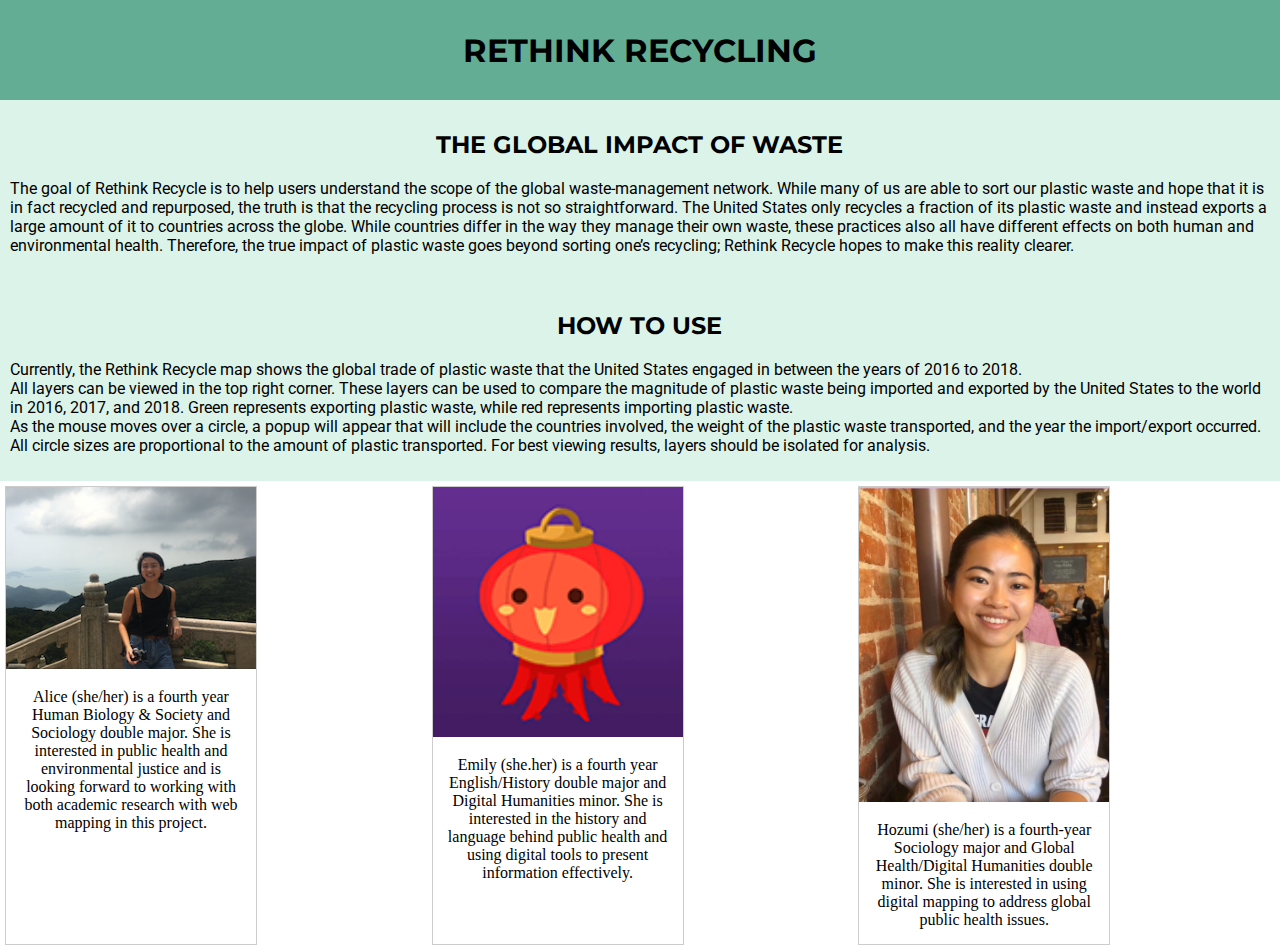
<file: About/index.html>
<!DOCTYPE html>


<!-- An About page with (at minimum) the following sections:
Group members: photos, titles, roles, and a short blurb
About the project: a strong description about what the project is about, its goal, and who it is for
Instructions: a "how to use the map" section -->


<html>
<head>
	<title>Rethink Recycling</title>
	<meta charset="utf-8" />

	<!-- style sheets -->
	<link rel="stylesheet" href="css/style.css">

    <link rel="preconnect" href="https://fonts.gstatic.com">
    <link href="https://fonts.googleapis.com/css2?family=Montserrat:ital,wght@1,100&family=Roboto:wght@300&display=swap" rel="stylesheet">

</head>

<!-- layout of what is visible on site -->
<body>

    <!-- classes are creaed and style is defined by css style with .class -->
	<div class="header">
		<h1 class="font1">RETHINK RECYCLING</h1>
	</div>

	<div class="sidebar">
        <h2 class = "font1"> THE GLOBAL IMPACT OF WASTE</h2>
        <p class="font2">
            The goal of Rethink Recycle is to help users understand the scope of the global waste-management network. While many of us are able to sort our plastic waste and hope that it is in fact recycled and repurposed, the truth is that the recycling process is not so straightforward. The United States only recycles a fraction of its plastic waste and instead exports a large amount of it to countries across the globe. While countries differ in the way they manage their own waste, these practices also all have different effects on both human and environmental health. Therefore, the true impact of plastic waste goes beyond sorting one’s recycling; Rethink Recycle hopes to make this reality clearer.   
        </p>	
    </div>

    <div class = "howto">
        <h2 class="font1"> HOW TO USE</h2>
        <p class = "font2">
            Currently, the Rethink Recycle map shows the global trade of plastic waste that the United States engaged in between the years of 2016 to 2018. 
            <br>
            All layers can be viewed in the top right corner. These layers can be used to compare the magnitude of plastic waste being imported and exported by the United States to the world in 2016, 2017, and 2018. Green represents exporting plastic waste, while red represents importing plastic waste.
            <br>
            As the mouse moves over a circle, a popup will appear that will include the countries involved, the weight of the plastic waste transported, and the year the import/export occurred.
            <br>
            All circle sizes are proportional to the amount of plastic transported. For best viewing results, layers should be isolated for analysis.
            </p>
    </div>

    
    <div class="gallery">
        <img src="alice.png" alt="Alice" width="600" height="400">
        <div class="desc">Alice (she/her) is a fourth year Human Biology & Society and Sociology double major. She is interested in public health and environmental justice and is looking forward to working with both academic research with web mapping in this project.</div>
      </div>
      
      <div class="gallery">
        <img src="emily.png" alt="Emily" width="600" height="400">
        <div class="desc">Emily (she.her) is a fourth year English/History double major and Digital Humanities minor. She is interested in the history and language behind public health and using digital tools to present information effectively.</div>
      </div>
      
      <div class="gallery">
        <img src="hozumi.png" alt="Hozumi" width="600" height="400">
        <div class="desc">Hozumi (she/her) is a fourth-year Sociology major and Global Health/Digital Humanities double minor. She is interested in using digital mapping to address global public health issues.</div>
      </div>   
</body>
</html>
</file>
<file: About/css/style.css>
body,html {
	margin:0;
	height:100%;
	width:100%;
}

body {
    display: grid;
	grid-template-rows: 100px 1fr;
	grid-template-columns: 33.33% 33.33% 33.33%;
	grid-template-areas: 
	"header header header"
    "sidebar sidebar sidebar "
    "howto howto howto"
    "gallery gallery gallery";
}

.header {
	grid-area: header;
	padding:10px;
    background-color: rgb(98, 173, 148);
}
.sidebar {
	grid-area: sidebar;
	padding:10px;
    background-color: rgb(220, 243, 234);
    /*overflow-x: hidden; /* Hide horizontal scrollbar */
    /*overflow-y: scroll; /* Add vertical scrollbar */
}

.howto {
    grid-area: howto;
    padding: 10px;
    background-color:  rgb(220, 243, 234);
}

.background {
    grid-area: body;
    padding: 10px;
    background-color: #777;
}

.font1 {
    font-family: 'Montserrat', sans-serif;
    text-align: center;
}

.font2{
    font-family: 'Roboto', sans-serif;
}

h1 {
    text-align: center;
  }

div.gallery {
  margin: 5px;
  border: 1px solid #ccc;
  float: left;
  width: 250px;

}

div.gallery img {
  width: 100%;
  height: auto;
}

div.desc {
  padding: 15px;
  text-align: center;
}
</file>
